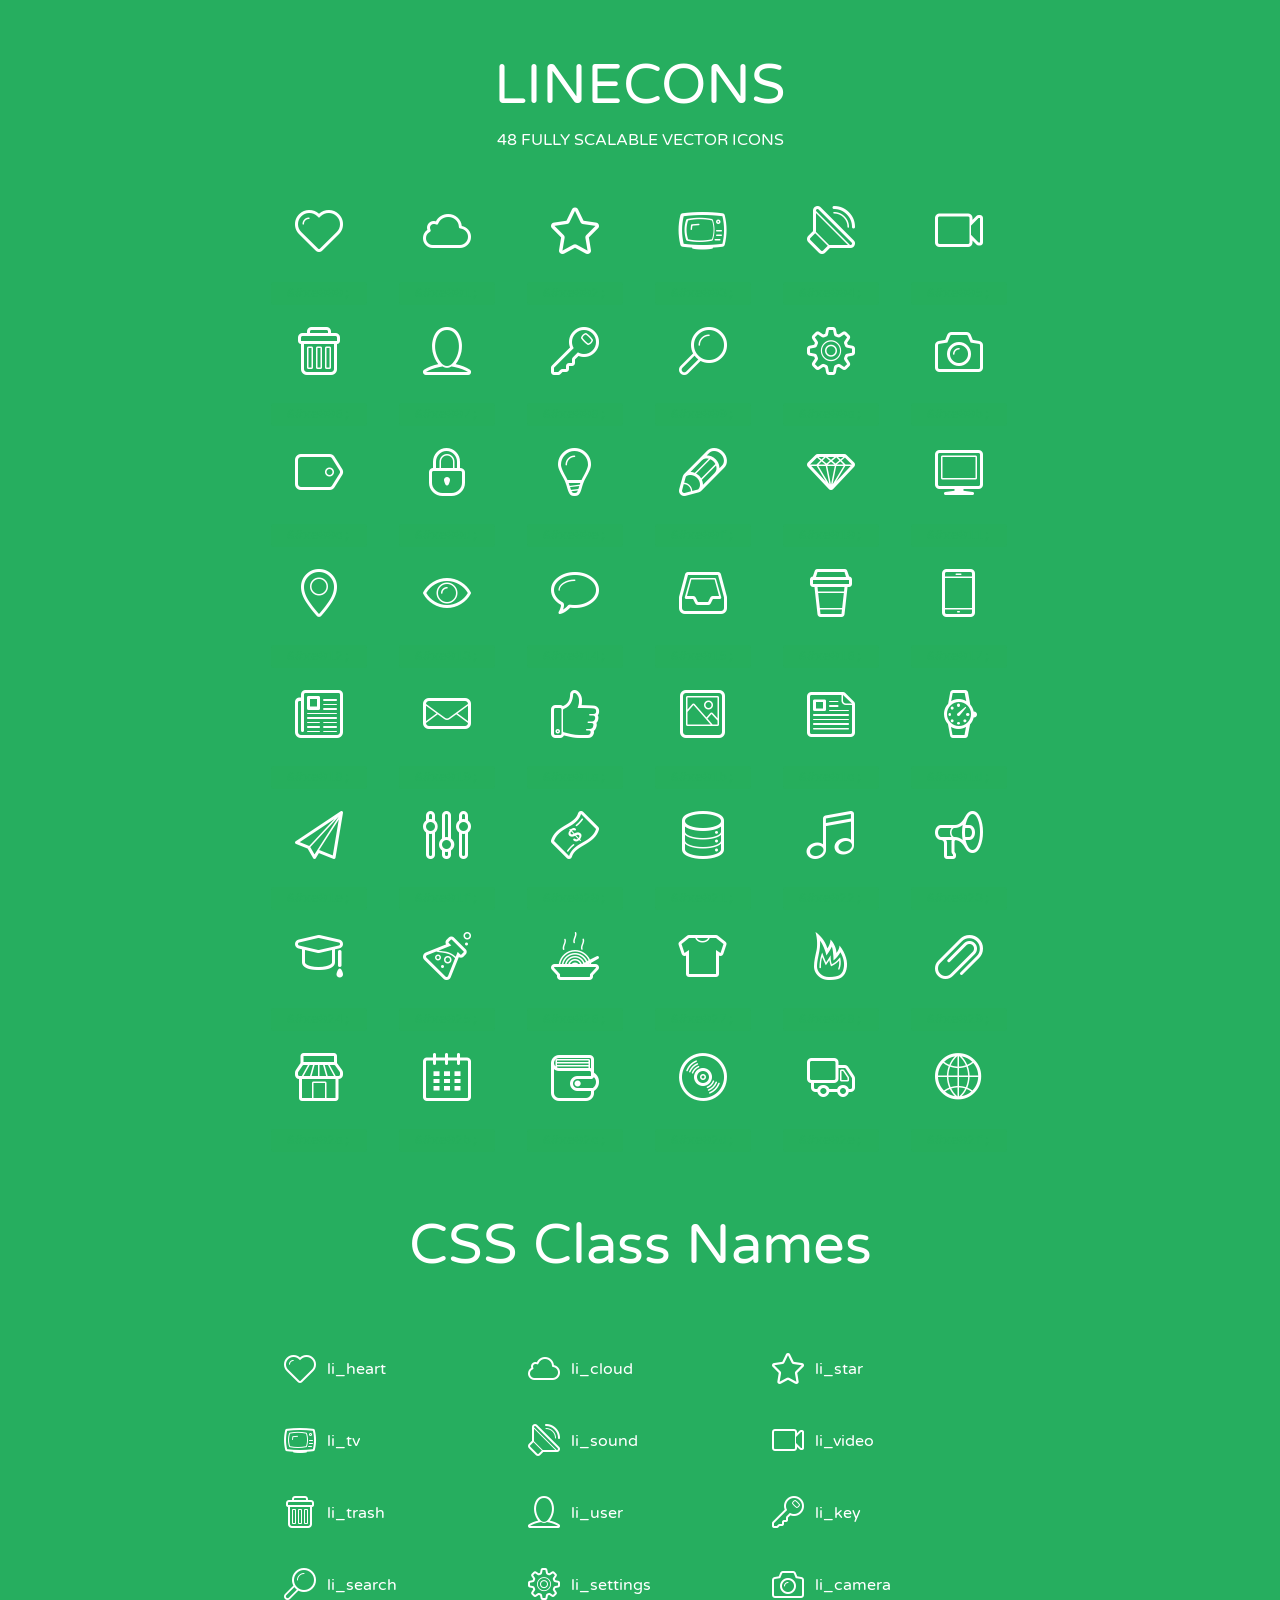
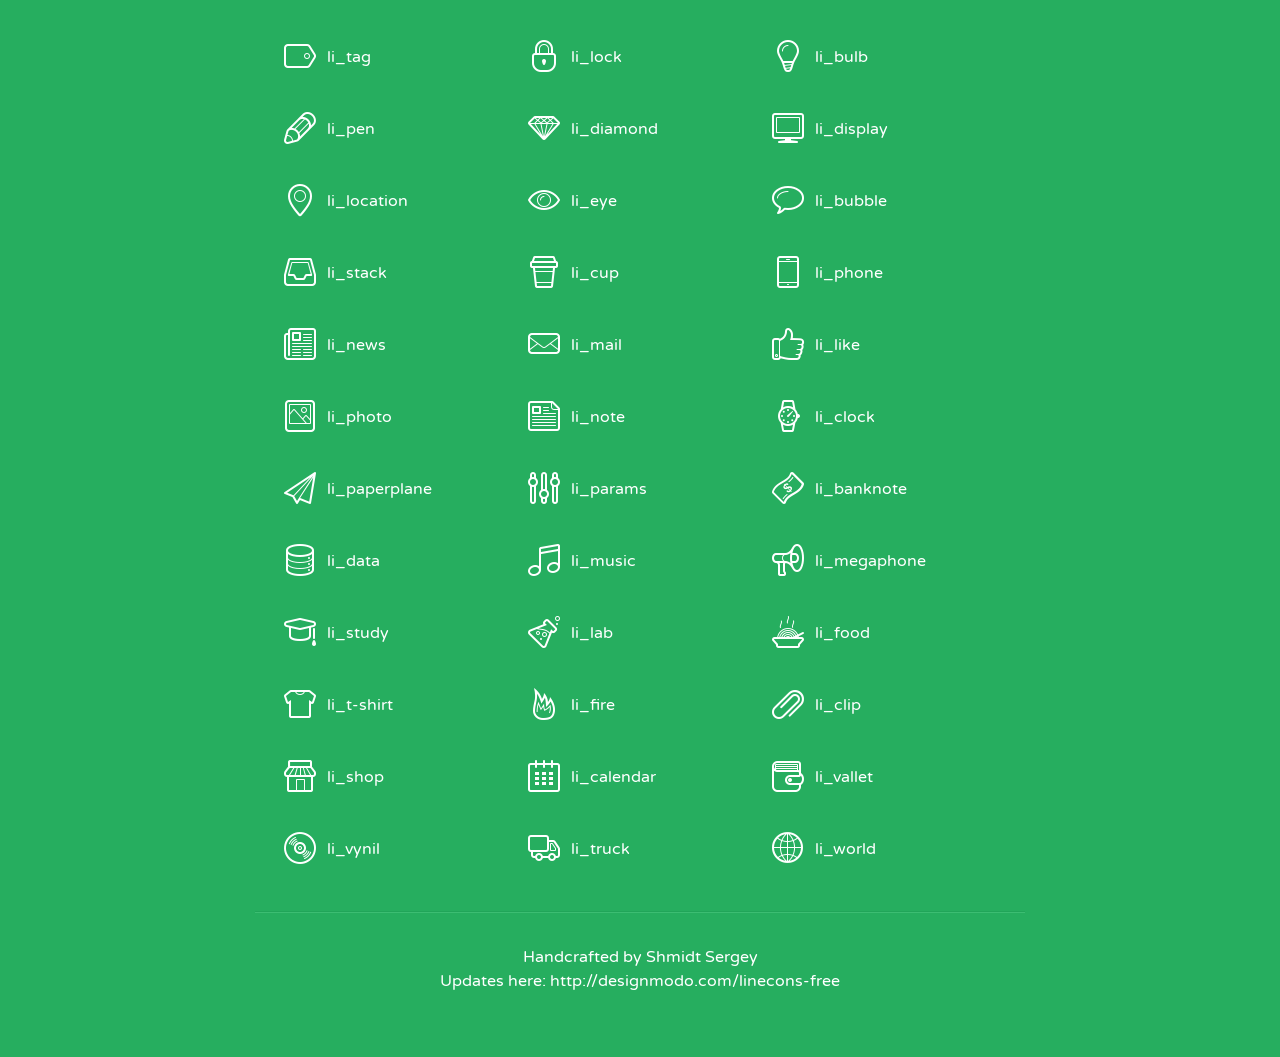
<file: productionfiles/assets/lineicons/index.html>
<!doctype html>
<html>
<head>
<title>LINECONS - 48 Fully Scalable Vector Icons</title>
<link rel="stylesheet" href="style.css" />
<link href='http://fonts.googleapis.com/css?family=Varela+Round' rel='stylesheet' type='text/css'>
<!--[if lte IE 7]><script src="lte-ie7.js"></script><![endif]-->

<!-- 

Thanks http://icomoon.io/app/ for amazing service!

-->


<style>
	section, header, footer {display: block;}
	body {
		font-family: 'Varela Round', sans-serif;
		color: #333333;
		line-height: 1.5;
		font-size: 16px;
		background:#26ae5f;
		color:white;
		-moz-text-shadow: 0 1px 1px rgba(0, 0, 0, 0.21);
		-webkit-text-shadow: 0 1px 1px rgba(0, 0, 0, 0.21);
	}
	* {
		-moz-box-sizing: border-box;
		-webkit-box-sizing: border-box;
		box-sizing: border-box;
		margin: 0;
		padding: 0;
	}
	.glyph {
		float: left;
		text-align: center;
		padding: .5em;
		margin: 0 .5em;
		width: 7em;
		border-radius: .375em;
		top:0;
		position:relative;
		-webkit-transition:0.2s ease-in;
		-o-transition:0.2s ease-in;
		-moz-transition:0.2s ease-in;
		-ie-transition:0.2s ease-in;
		transition:0.2s ease-in;
	}
	.glyph input {
		width: 100%;
		text-align: center;
		font-family: consolas, monospace;
		border-radius:3px;
		border:none;
		padding:4px;
		background:#26AE5C;
		color:#26AE5C;
		-webkit-transition:0.2s ease-in;
		-o-transition:0.2s ease-in;
		-moz-transition:0.2s ease-in;
		-ie-transition:0.2s ease-in;
		transition:0.2s ease-in;
	}
	.glyph:hover input {
		background:#26ae5f;
		padding:4px;
		color:#ffffff;
	}
	.glyph:hover {
		-webkit-transition: all 0.5s ease-out;
		background:#222821;
		color:#fff;
		text-shadow: none;
		-moz-text-shadow: none;
		-webkit-text-shadow: none;
		top:-5px;
		position:relative;
	}
	.glyph input, .mtm {
		margin-top: .75em;
	}
	.w-main {
		width: 770px;
		text-align:center;
	}
	.centered {
		margin-left: auto;
		margin-right: auto;
	}
	.fs1 {
		font-size: 3em;
	}
	header {
		margin: 2em 0;
		padding-bottom: .5em;
	}
	header h1 {
		font-size: 3.5em;
		font-weight: normal;
	}
	.clearfix:before, .clearfix:after { content: ""; display: table; }
	.clearfix:after, .clear { clear: both; }
	footer {
		margin: 2em 0;
		padding: 2em 0;
		border-top: 1px solid rgb(60, 189, 114);
		box-shadow: 0 -1px rgb(33, 165, 89);
	}
	a, a:visited {
		color: #ffffff; text-decoration:none;
	}
	a:hover, a:focus {color: #222821; text-decoration:none;}
	.box1 {
		display: inline-block;
		width: 14em;
		padding: .25em .5em;
		margin: .5em 1em .5em 0;
		text-align:left;
		
	}
	.box1 span { 
		font-size:2em;
		position: relative;
		top: 0.25em;
		margin-right: 0.1em;
	}
</style>
</head>
<body>
	<div class="w-main centered">
	<section class="mtm clearfix" id="glyphs">
	<header>
		<h1>LINECONS</h1>
		<p>48 FULLY SCALABLE VECTOR ICONS</p>
	</header>
	<div class="glyph">
		<div class="fs1" aria-hidden="true" data-icon="&#xe000;"></div>
		<input type="text" readonly="readonly" value="&amp;#xe000;" />
	</div>
	<div class="glyph">
		<div class="fs1" aria-hidden="true" data-icon="&#xe001;"></div>
		<input type="text" readonly="readonly" value="&amp;#xe001;" />
	</div>
	<div class="glyph">
		<div class="fs1" aria-hidden="true" data-icon="&#xe002;"></div>
		<input type="text" readonly="readonly" value="&amp;#xe002;" />
	</div>
	<div class="glyph">
		<div class="fs1" aria-hidden="true" data-icon="&#xe003;"></div>
		<input type="text" readonly="readonly" value="&amp;#xe003;" />
	</div>
	<div class="glyph">
		<div class="fs1" aria-hidden="true" data-icon="&#xe004;"></div>
		<input type="text" readonly="readonly" value="&amp;#xe004;" />
	</div>
	<div class="glyph">
		<div class="fs1" aria-hidden="true" data-icon="&#xe005;"></div>
		<input type="text" readonly="readonly" value="&amp;#xe005;" />
	</div>
	<div class="glyph">
		<div class="fs1" aria-hidden="true" data-icon="&#xe006;"></div>
		<input type="text" readonly="readonly" value="&amp;#xe006;" />
	</div>
	<div class="glyph">
		<div class="fs1" aria-hidden="true" data-icon="&#xe007;"></div>
		<input type="text" readonly="readonly" value="&amp;#xe007;" />
	</div>
	<div class="glyph">
		<div class="fs1" aria-hidden="true" data-icon="&#xe008;"></div>
		<input type="text" readonly="readonly" value="&amp;#xe008;" />
	</div>
	<div class="glyph">
		<div class="fs1" aria-hidden="true" data-icon="&#xe009;"></div>
		<input type="text" readonly="readonly" value="&amp;#xe009;" />
	</div>
	<div class="glyph">
		<div class="fs1" aria-hidden="true" data-icon="&#xe00a;"></div>
		<input type="text" readonly="readonly" value="&amp;#xe00a;" />
	</div>
	<div class="glyph">
		<div class="fs1" aria-hidden="true" data-icon="&#xe00b;"></div>
		<input type="text" readonly="readonly" value="&amp;#xe00b;" />
	</div>
	<div class="glyph">
		<div class="fs1" aria-hidden="true" data-icon="&#xe00c;"></div>
		<input type="text" readonly="readonly" value="&amp;#xe00c;" />
	</div>
	<div class="glyph">
		<div class="fs1" aria-hidden="true" data-icon="&#xe00d;"></div>
		<input type="text" readonly="readonly" value="&amp;#xe00d;" />
	</div>
	<div class="glyph">
		<div class="fs1" aria-hidden="true" data-icon="&#xe00e;"></div>
		<input type="text" readonly="readonly" value="&amp;#xe00e;" />
	</div>
	<div class="glyph">
		<div class="fs1" aria-hidden="true" data-icon="&#xe00f;"></div>
		<input type="text" readonly="readonly" value="&amp;#xe00f;" />
	</div>
	<div class="glyph">
		<div class="fs1" aria-hidden="true" data-icon="&#xe010;"></div>
		<input type="text" readonly="readonly" value="&amp;#xe010;" />
	</div>
	<div class="glyph">
		<div class="fs1" aria-hidden="true" data-icon="&#xe011;"></div>
		<input type="text" readonly="readonly" value="&amp;#xe011;" />
	</div>
	<div class="glyph">
		<div class="fs1" aria-hidden="true" data-icon="&#xe012;"></div>
		<input type="text" readonly="readonly" value="&amp;#xe012;" />
	</div>
	<div class="glyph">
		<div class="fs1" aria-hidden="true" data-icon="&#xe013;"></div>
		<input type="text" readonly="readonly" value="&amp;#xe013;" />
	</div>
	<div class="glyph">
		<div class="fs1" aria-hidden="true" data-icon="&#xe014;"></div>
		<input type="text" readonly="readonly" value="&amp;#xe014;" />
	</div>
	<div class="glyph">
		<div class="fs1" aria-hidden="true" data-icon="&#xe015;"></div>
		<input type="text" readonly="readonly" value="&amp;#xe015;" />
	</div>
	<div class="glyph">
		<div class="fs1" aria-hidden="true" data-icon="&#xe016;"></div>
		<input type="text" readonly="readonly" value="&amp;#xe016;" />
	</div>
	<div class="glyph">
		<div class="fs1" aria-hidden="true" data-icon="&#xe017;"></div>
		<input type="text" readonly="readonly" value="&amp;#xe017;" />
	</div>
	<div class="glyph">
		<div class="fs1" aria-hidden="true" data-icon="&#xe018;"></div>
		<input type="text" readonly="readonly" value="&amp;#xe018;" />
	</div>
	<div class="glyph">
		<div class="fs1" aria-hidden="true" data-icon="&#xe019;"></div>
		<input type="text" readonly="readonly" value="&amp;#xe019;" />
	</div>
	<div class="glyph">
		<div class="fs1" aria-hidden="true" data-icon="&#xe01a;"></div>
		<input type="text" readonly="readonly" value="&amp;#xe01a;" />
	</div>
	<div class="glyph">
		<div class="fs1" aria-hidden="true" data-icon="&#xe01b;"></div>
		<input type="text" readonly="readonly" value="&amp;#xe01b;" />
	</div>
	<div class="glyph">
		<div class="fs1" aria-hidden="true" data-icon="&#xe01c;"></div>
		<input type="text" readonly="readonly" value="&amp;#xe01c;" />
	</div>
	<div class="glyph">
		<div class="fs1" aria-hidden="true" data-icon="&#xe01d;"></div>
		<input type="text" readonly="readonly" value="&amp;#xe01d;" />
	</div>
	<div class="glyph">
		<div class="fs1" aria-hidden="true" data-icon="&#xe01e;"></div>
		<input type="text" readonly="readonly" value="&amp;#xe01e;" />
	</div>
	<div class="glyph">
		<div class="fs1" aria-hidden="true" data-icon="&#xe01f;"></div>
		<input type="text" readonly="readonly" value="&amp;#xe01f;" />
	</div>
	<div class="glyph">
		<div class="fs1" aria-hidden="true" data-icon="&#xe020;"></div>
		<input type="text" readonly="readonly" value="&amp;#xe020;" />
	</div>
	<div class="glyph">
		<div class="fs1" aria-hidden="true" data-icon="&#xe021;"></div>
		<input type="text" readonly="readonly" value="&amp;#xe021;" />
	</div>
	<div class="glyph">
		<div class="fs1" aria-hidden="true" data-icon="&#xe022;"></div>
		<input type="text" readonly="readonly" value="&amp;#xe022;" />
	</div>
	<div class="glyph">
		<div class="fs1" aria-hidden="true" data-icon="&#xe023;"></div>
		<input type="text" readonly="readonly" value="&amp;#xe023;" />
	</div>
	<div class="glyph">
		<div class="fs1" aria-hidden="true" data-icon="&#xe024;"></div>
		<input type="text" readonly="readonly" value="&amp;#xe024;" />
	</div>
	<div class="glyph">
		<div class="fs1" aria-hidden="true" data-icon="&#xe025;"></div>
		<input type="text" readonly="readonly" value="&amp;#xe025;" />
	</div>
	<div class="glyph">
		<div class="fs1" aria-hidden="true" data-icon="&#xe026;"></div>
		<input type="text" readonly="readonly" value="&amp;#xe026;" />
	</div>
	<div class="glyph">
		<div class="fs1" aria-hidden="true" data-icon="&#xe027;"></div>
		<input type="text" readonly="readonly" value="&amp;#xe027;" />
	</div>
	<div class="glyph">
		<div class="fs1" aria-hidden="true" data-icon="&#xe028;"></div>
		<input type="text" readonly="readonly" value="&amp;#xe028;" />
	</div>
	<div class="glyph">
		<div class="fs1" aria-hidden="true" data-icon="&#xe029;"></div>
		<input type="text" readonly="readonly" value="&amp;#xe029;" />
	</div>
	<div class="glyph">
		<div class="fs1" aria-hidden="true" data-icon="&#xe02a;"></div>
		<input type="text" readonly="readonly" value="&amp;#xe02a;" />
	</div>
	<div class="glyph">
		<div class="fs1" aria-hidden="true" data-icon="&#xe02b;"></div>
		<input type="text" readonly="readonly" value="&amp;#xe02b;" />
	</div>
	<div class="glyph">
		<div class="fs1" aria-hidden="true" data-icon="&#xe02c;"></div>
		<input type="text" readonly="readonly" value="&amp;#xe02c;" />
	</div>
	<div class="glyph">
		<div class="fs1" aria-hidden="true" data-icon="&#xe02d;"></div>
		<input type="text" readonly="readonly" value="&amp;#xe02d;" />
	</div>
	<div class="glyph">
		<div class="fs1" aria-hidden="true" data-icon="&#xe02e;"></div>
		<input type="text" readonly="readonly" value="&amp;#xe02e;" />
	</div>
	<div class="glyph">
		<div class="fs1" aria-hidden="true" data-icon="&#xe02f;"></div>
		<input type="text" readonly="readonly" value="&amp;#xe02f;" />
	</div>
	</section>
	<div class="clear"></div>
	<section class="mtm clearfix" id="glyphs">
	<header>
		<h1>CSS Class Names</h1>
	</header>
	<span class="box1">
		<span aria-hidden="true" class="li_heart"></span>
		&nbsp;li_heart
	</span>
	<span class="box1">
		<span aria-hidden="true" class="li_cloud"></span>
		&nbsp;li_cloud
	</span>
	<span class="box1">
		<span aria-hidden="true" class="li_star"></span>
		&nbsp;li_star
	</span>
	<span class="box1">
		<span aria-hidden="true" class="li_tv"></span>
		&nbsp;li_tv
	</span>
	<span class="box1">
		<span aria-hidden="true" class="li_sound"></span>
		&nbsp;li_sound
	</span>
	<span class="box1">
		<span aria-hidden="true" class="li_video"></span>
		&nbsp;li_video
	</span>
	<span class="box1">
		<span aria-hidden="true" class="li_trash"></span>
		&nbsp;li_trash
	</span>
	<span class="box1">
		<span aria-hidden="true" class="li_user"></span>
		&nbsp;li_user
	</span>
	<span class="box1">
		<span aria-hidden="true" class="li_key"></span>
		&nbsp;li_key
	</span>
	<span class="box1">
		<span aria-hidden="true" class="li_search"></span>
		&nbsp;li_search
	</span>
	<span class="box1">
		<span aria-hidden="true" class="li_settings"></span>
		&nbsp;li_settings
	</span>
	<span class="box1">
		<span aria-hidden="true" class="li_camera"></span>
		&nbsp;li_camera
	</span>
	<span class="box1">
		<span aria-hidden="true" class="li_tag"></span>
		&nbsp;li_tag
	</span>
	<span class="box1">
		<span aria-hidden="true" class="li_lock"></span>
		&nbsp;li_lock
	</span>
	<span class="box1">
		<span aria-hidden="true" class="li_bulb"></span>
		&nbsp;li_bulb
	</span>
	<span class="box1">
		<span aria-hidden="true" class="li_pen"></span>
		&nbsp;li_pen
	</span>
	<span class="box1">
		<span aria-hidden="true" class="li_diamond"></span>
		&nbsp;li_diamond
	</span>
	<span class="box1">
		<span aria-hidden="true" class="li_display"></span>
		&nbsp;li_display
	</span>
	<span class="box1">
		<span aria-hidden="true" class="li_location"></span>
		&nbsp;li_location
	</span>
	<span class="box1">
		<span aria-hidden="true" class="li_eye"></span>
		&nbsp;li_eye
	</span>
	<span class="box1">
		<span aria-hidden="true" class="li_bubble"></span>
		&nbsp;li_bubble
	</span>
	<span class="box1">
		<span aria-hidden="true" class="li_stack"></span>
		&nbsp;li_stack
	</span>
	<span class="box1">
		<span aria-hidden="true" class="li_cup"></span>
		&nbsp;li_cup
	</span>
	<span class="box1">
		<span aria-hidden="true" class="li_phone"></span>
		&nbsp;li_phone
	</span>
	<span class="box1">
		<span aria-hidden="true" class="li_news"></span>
		&nbsp;li_news
	</span>
	<span class="box1">
		<span aria-hidden="true" class="li_mail"></span>
		&nbsp;li_mail
	</span>
	<span class="box1">
		<span aria-hidden="true" class="li_like"></span>
		&nbsp;li_like
	</span>
	<span class="box1">
		<span aria-hidden="true" class="li_photo"></span>
		&nbsp;li_photo
	</span>
	<span class="box1">
		<span aria-hidden="true" class="li_note"></span>
		&nbsp;li_note
	</span>
	<span class="box1">
		<span aria-hidden="true" class="li_clock"></span>
		&nbsp;li_clock
	</span>
	<span class="box1">
		<span aria-hidden="true" class="li_paperplane"></span>
		&nbsp;li_paperplane
	</span>
	<span class="box1">
		<span aria-hidden="true" class="li_params"></span>
		&nbsp;li_params
	</span>
	<span class="box1">
		<span aria-hidden="true" class="li_banknote"></span>
		&nbsp;li_banknote
	</span>
	<span class="box1">
		<span aria-hidden="true" class="li_data"></span>
		&nbsp;li_data
	</span>
	<span class="box1">
		<span aria-hidden="true" class="li_music"></span>
		&nbsp;li_music
	</span>
	<span class="box1">
		<span aria-hidden="true" class="li_megaphone"></span>
		&nbsp;li_megaphone
	</span>
	<span class="box1">
		<span aria-hidden="true" class="li_study"></span>
		&nbsp;li_study
	</span>
	<span class="box1">
		<span aria-hidden="true" class="li_lab"></span>
		&nbsp;li_lab
	</span>
	<span class="box1">
		<span aria-hidden="true" class="li_food"></span>
		&nbsp;li_food
	</span>
	<span class="box1">
		<span aria-hidden="true" class="li_t-shirt"></span>
		&nbsp;li_t-shirt
	</span>
	<span class="box1">
		<span aria-hidden="true" class="li_fire"></span>
		&nbsp;li_fire
	</span>
	<span class="box1">
		<span aria-hidden="true" class="li_clip"></span>
		&nbsp;li_clip
	</span>
	<span class="box1">
		<span aria-hidden="true" class="li_shop"></span>
		&nbsp;li_shop
	</span>
	<span class="box1">
		<span aria-hidden="true" class="li_calendar"></span>
		&nbsp;li_calendar
	</span>
	<span class="box1">
		<span aria-hidden="true" class="li_vallet"></span>
		&nbsp;li_vallet
	</span>
	<span class="box1">
		<span aria-hidden="true" class="li_vynil"></span>
		&nbsp;li_vynil
	</span>
	<span class="box1">
		<span aria-hidden="true" class="li_truck"></span>
		&nbsp;li_truck
	</span>
	<span class="box1">
		<span aria-hidden="true" class="li_world"></span>
		&nbsp;li_world
	</span>
	</section>
	<footer>
		<p>Handcrafted by <a href="http://shmidt.in">Shmidt Sergey</a></p>
		<p>Updates here: <a href="http://designmodo.com/linecons-free">http://designmodo.com/linecons-free</a></p>
	</footer>
	</div>
	<script>
	document.getElementById("glyphs").addEventListener("click", function(e) {
		var target = e.target;
		if (target.tagName === "INPUT") {
			target.select();
		}
	});
	</script>
</body>
</html>
</file>
<file: productionfiles/assets/lineicons/style.css>
@font-face {
	font-family: 'linecons';
	src:url('fonts/linecons.eot');
}
@font-face {
	font-family: 'linecons';
	src: url([data-uri]) format('svg'),
		 url([data-uri]) format('truetype');
	font-weight: normal;
	font-style: normal;
}

/* Use the following CSS code if you want to use data attributes for inserting your icons */
[data-icon]:before {
	font-family: 'linecons';
	content: attr(data-icon);
	speak: none;
	font-weight: normal;
	line-height: 1;
	-webkit-font-smoothing: antialiased;
}

/* Use the following CSS code if you want to have a class per icon */
[class^="li_"]:before, [class*=" li_"]:before {
	font-family: 'linecons';
	font-style: normal;
	speak: none;
	font-weight: normal;
	line-height: 1;
	-webkit-font-smoothing: antialiased;
}
.li_heart:before {
	content: "\e000";
}
.li_cloud:before {
	content: "\e001";
}
.li_star:before {
	content: "\e002";
}
.li_tv:before {
	content: "\e003";
}
.li_sound:before {
	content: "\e004";
}
.li_video:before {
	content: "\e005";
}
.li_trash:before {
	content: "\e006";
}
.li_user:before {
	content: "\e007";
}
.li_key:before {
	content: "\e008";
}
.li_search:before {
	content: "\e009";
}
.li_settings:before {
	content: "\e00a";
}
.li_camera:before {
	content: "\e00b";
}
.li_tag:before {
	content: "\e00c";
}
.li_lock:before {
	content: "\e00d";
}
.li_bulb:before {
	content: "\e00e";
}
.li_pen:before {
	content: "\e00f";
}
.li_diamond:before {
	content: "\e010";
}
.li_display:before {
	content: "\e011";
}
.li_location:before {
	content: "\e012";
}
.li_eye:before {
	content: "\e013";
}
.li_bubble:before {
	content: "\e014";
}
.li_stack:before {
	content: "\e015";
}
.li_cup:before {
	content: "\e016";
}
.li_phone:before {
	content: "\e017";
}
.li_news:before {
	content: "\e018";
}
.li_mail:before {
	content: "\e019";
}
.li_like:before {
	content: "\e01a";
}
.li_photo:before {
	content: "\e01b";
}
.li_note:before {
	content: "\e01c";
}
.li_clock:before {
	content: "\e01d";
}
.li_paperplane:before {
	content: "\e01e";
}
.li_params:before {
	content: "\e01f";
}
.li_banknote:before {
	content: "\e020";
}
.li_data:before {
	content: "\e021";
}
.li_music:before {
	content: "\e022";
}
.li_megaphone:before {
	content: "\e023";
}
.li_study:before {
	content: "\e024";
}
.li_lab:before {
	content: "\e025";
}
.li_food:before {
	content: "\e026";
}
.li_t-shirt:before {
	content: "\e027";
}
.li_fire:before {
	content: "\e028";
}
.li_clip:before {
	content: "\e029";
}
.li_shop:before {
	content: "\e02a";
}
.li_calendar:before {
	content: "\e02b";
}
.li_vallet:before {
	content: "\e02c";
}
.li_vynil:before {
	content: "\e02d";
}
.li_truck:before {
	content: "\e02e";
}
.li_world:before {
	content: "\e02f";
}
</file>
